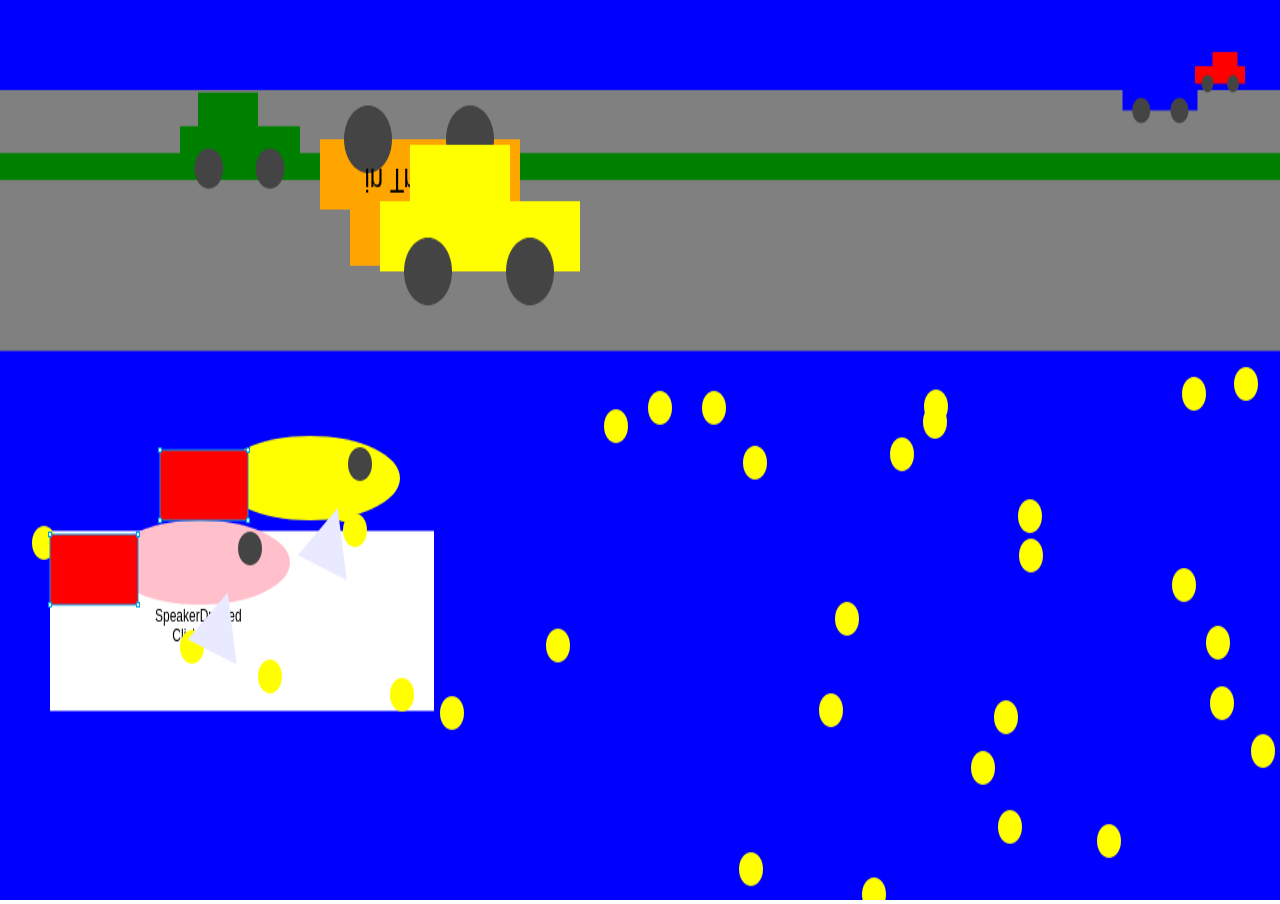
<file: index.html>
<!DOCTYPE html>
<html >
  <head>
    <meta charset="UTF-8">
    <title>SpeakerDrooledOpeningScreen</title>
      <link rel="stylesheet" href="css/style.css">

    <!-- <script src='https://cdnjs.cloudflare.com/ajax/libs/paper.js/0.9.24/paper-core.min.js'></script>
         <script src='https://cdnjs.cloudflare.com/ajax/libs/jquery/2.1.3/jquery.min.js'></script>
    -->
    <!-- Load the Paper.js library -->


  </head>

  <body>

    <canvas id="myCanvas"></canvas>

    <script type="text/javascript" src="bower_components/jquery/dist/jquery.js"></script>
    <script type="text/javascript" src="bower_components/json/json2.js"></script>
    <script type="text/javascript" src="bower_components/react/react.js"></script>
    <script type="text/javascript" src="bower_components/paper/dist/paper-full.js"></script>
    <script src="js/index.js"></script>

    
    
    
  </body>
</html>
</file>
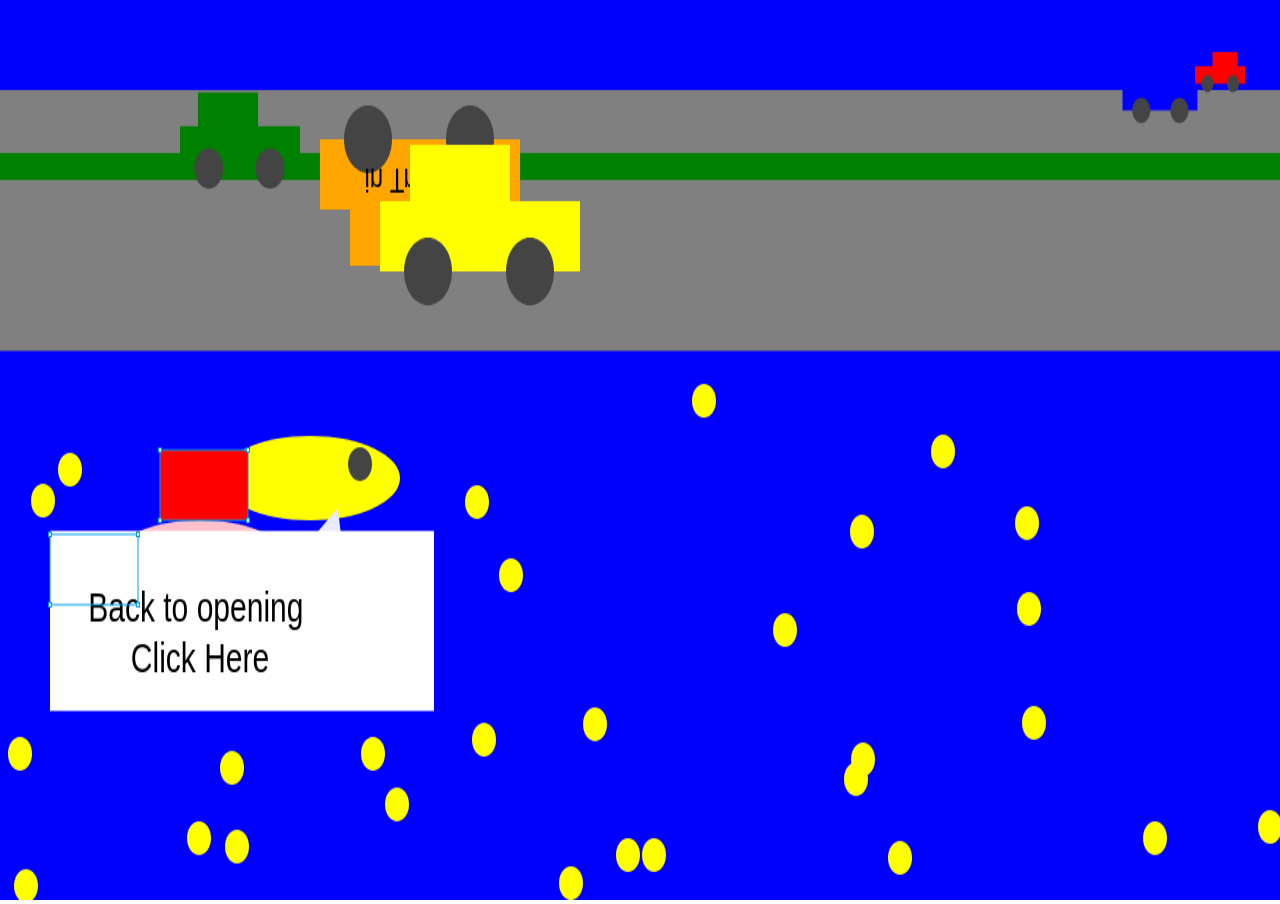
<file: speaker-drooled-rating-screen.html>
<!DOCTYPE html>
<html >
  <head>
    <meta charset="UTF-8">
    <title>SpeakerDrooledRatingScreen</title>
      <link rel="stylesheet" href="css/speaker-drooled-rating-screen.css">

    <!-- <script src='https://cdnjs.cloudflare.com/ajax/libs/paper.js/0.9.24/paper-core.min.js'></script>
         <script src='https://cdnjs.cloudflare.com/ajax/libs/jquery/2.1.3/jquery.min.js'></script>
    -->
    <!-- Load the Paper.js library -->


  </head>

  <body>

    <canvas id="myCanvas"></canvas>

    <script type="text/javascript" src="bower_components/jquery/dist/jquery.js"></script>
    <script type="text/javascript" src="bower_components/json/json2.js"></script>
    <script type="text/javascript" src="bower_components/react/react.js"></script>
    <script type="text/javascript" src="bower_components/paper/dist/paper-full.js"></script>
    <script src="js/speaker-drooled-rating-screen.js"></script>

    
    
    
  </body>
</html>
</file>
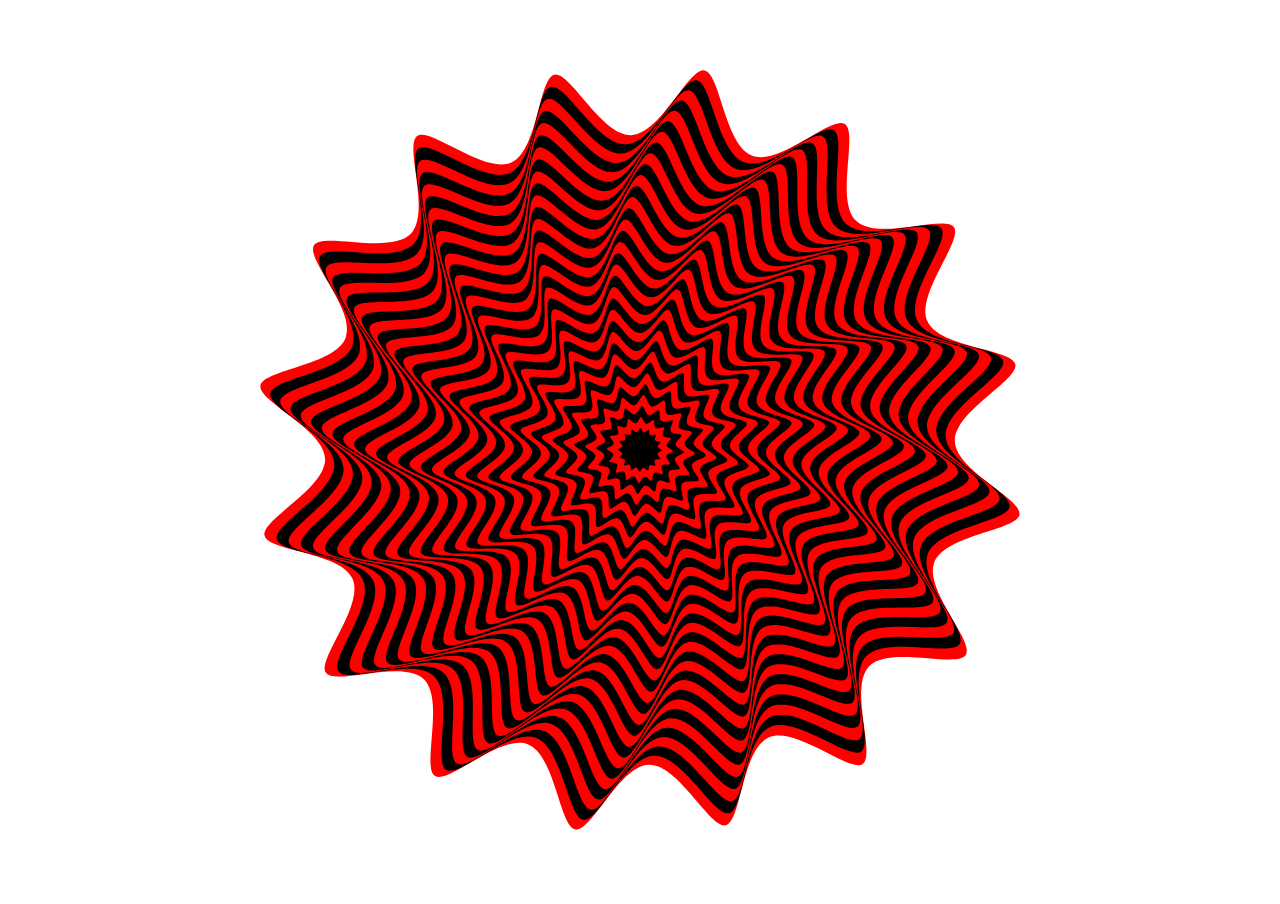
<file: bower_components/paper/examples/Animated/AnimatedStar.html>
<!DOCTYPE html>
<html>
<head>
    <meta charset="UTF-8">
    <title>Animated Star</title>
    <link rel="stylesheet" href="../css/style.css">
    <script type="text/javascript" src="../../dist/paper-full.js"></script>
    <script type="text/paperscript" canvas="canvas">
        var layer = project.activeLayer;

        var values = {
            count: 34,
            points: 32
        };

        for (var i = 0; i < values.count; i++) {
            var path = new Path({
                fillColor: i % 2 ? 'red' : 'black',
                closed: true
            });

            var offset = new Point(20 + 10 * i, 0);
            var l = offset.length;
            for (var j = 0; j < values.points * 2; j++) {
                offset.angle += 360 / values.points;
                var vector = offset.normalize(l * (j % 2 ? 0.1 : -0.1));
                path.add(offset + vector);
            }
            path.smooth({ type: 'continuous' });
            layer.insertChild(0, new Group({
                children: [path],
                applyMatrix: false
            }));
        }

        function onFrame(event) {
            for (var i = 0; i < values.count; i++) {
                var item = layer.children[i];
                var angle = (values.count - i) * Math.sin(event.count / 128) / 10;
                item.rotate(angle);
            }
        }

        // Reposition the paths whenever the window is resized:
        function onResize(event) {
            layer.position = view.center;
        }
    </script>
</head>
<body>
    <canvas id="canvas" resize stats hidpi="off"></canvas>
</body>
</html>
</file>
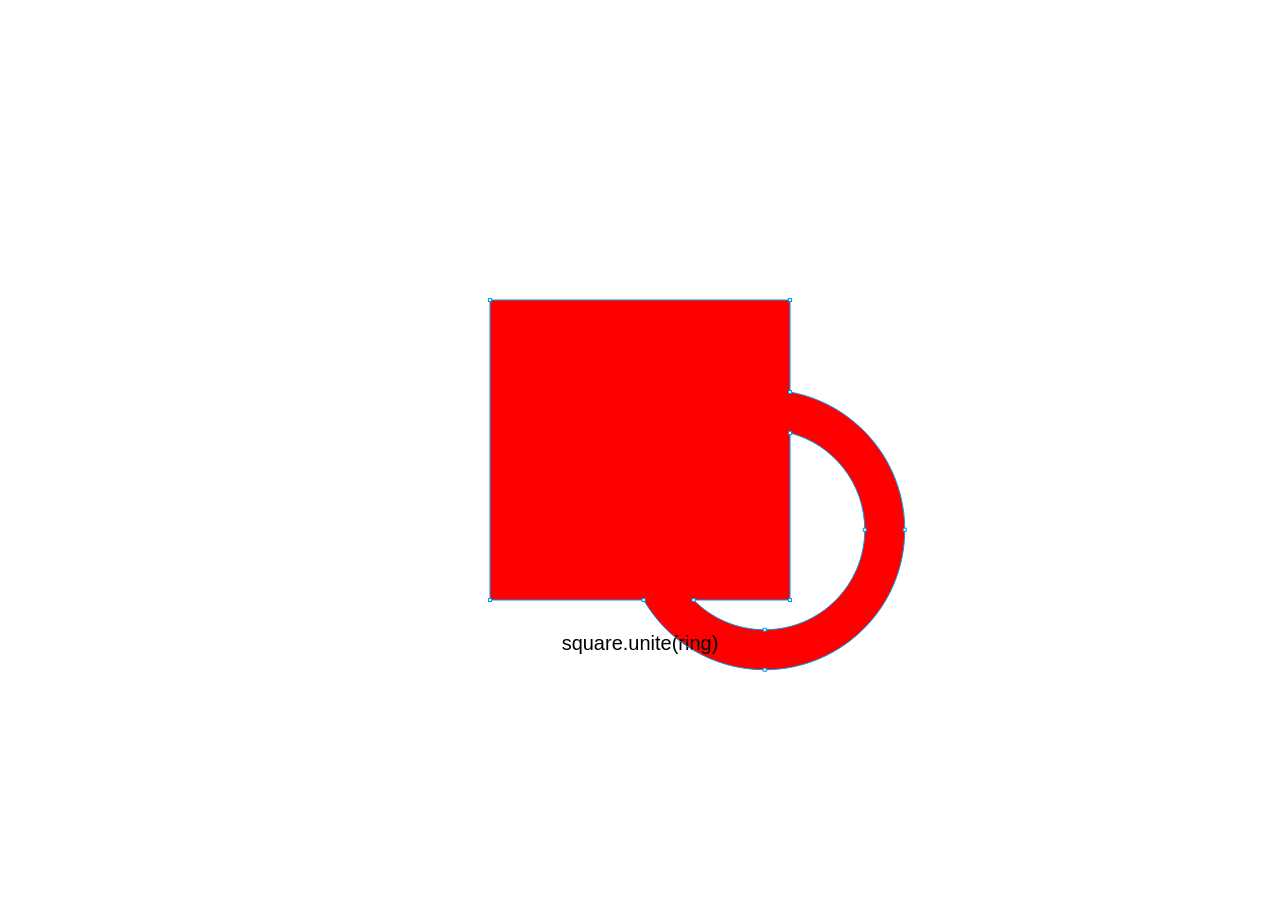
<file: bower_components/paper/examples/Animated/BooleanOperations.html>
<!DOCTYPE html>
<html>
<head>
    <meta charset="UTF-8">
    <title>Boolean Operations</title>
    <link rel="stylesheet" href="../css/style.css">
    <script type="text/javascript" src="../../dist/paper-full.js"></script>
    <script type="text/paperscript" canvas="canvas">
        var text = new PointText({
            position: view.center + [0, 200],
            fillColor: 'black',
            justification: 'center',
            fontSize: 20
        });

        var originals = new Group({ insert: false }); // Don't insert in DOM.

        var square = new Path.Rectangle({
            position: view.center,
            size: 300,
            parent: originals,
            fillColor: 'white'
        });

        // Make a ring using subtraction of two circles:
        var inner = new Path.Circle({
            center: view.center,
            radius: 100,
            parent: originals,
            fillColor: 'white'
        });

        var outer = new Path.Circle({
            center: view.center,
            radius: 140,
            parent: originals,
            fillColor: 'white'
        });

        var ring = outer.subtract(inner);

        var operations = ['unite', 'intersect', 'subtract', 'exclude', 'divide'];
        var colors = ['red', 'green', 'blue', 'black'];
        var curIndex = -1;
        var operation, result, activeItem;

        // Change the mode every 3 seconds:
        setInterval(setMode, 3000);

        // Set the initial mode:
        setMode();

        function setMode() {
            curIndex++;
            if (curIndex == operations.length * 2)
                curIndex = 0;
            operation = operations[curIndex % operations.length];
        }

        function onMouseDown(event) {
            var hitResult = originals.hitTest(event.point);
            activeItem = hitResult && hitResult.item;
        }

        function onMouseDrag(event) {
            if (activeItem)
                activeItem.position = event.point;
        }

        function onMouseUp() {
            activeItem = null;
            square.position = view.center;
        }

        function onFrame(event) {
            if (activeItem != ring) {
                // Move the ring around:
                var offset = new Point(140, 80) * [Math.sin(event.count / 60), Math.sin(event.count / 40)];
                ring.position = view.center + offset;
            }

            // Remove the result of the last path operation:
            if (result)
                result.remove();

            // Perform the path operation on the ring:
            if (curIndex < operations.length) {
                result = square[operation](ring);
                text.content = 'square.' + operation + '(ring)';
            } else {
                result = ring[operation](square);
                text.content = 'ring.' + operation + '(square)';
            }
            result.selected = true;
            result.fillColor = colors[curIndex % colors.length];
            result.moveBelow(text);

            // If the result is a group, color each of its children differently:
            if (result instanceof Group) {
                for (var i = 0; i < result.children.length; i++) {
                    result.children[i].fillColor = colors[i];
                }
            }
        };

        function onResize() {
            text.position = view.center + [0, 200];
            square.position = view.center;
        }
    </script>
</head>
<body>
    <canvas id="canvas" resize stats></canvas>
</body>
</html>
</file>
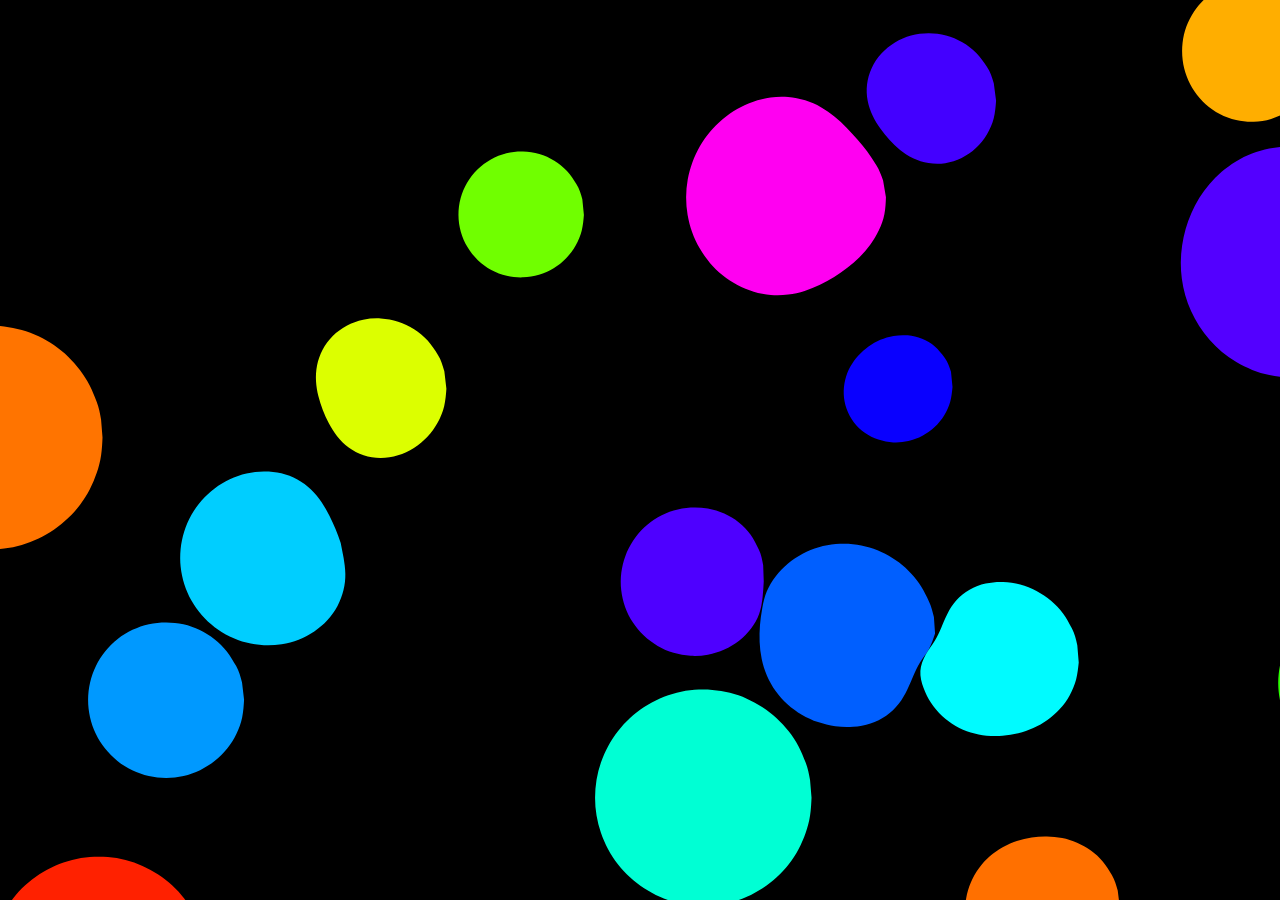
<file: bower_components/paper/examples/Animated/CandyCrash.html>
<!DOCTYPE html>
<html>
<head>
    <meta charset="UTF-8">
    <title>Candy Crash</title>
    <link rel="stylesheet" href="../css/style.css">
    <script type="text/javascript" src="../../dist/paper-full.js"></script>
    <script type="text/paperscript" canvas="canvas">
    // kynd.info 2014

    function Ball(r, p, v) {
        this.radius = r;
        this.point = p;
        this.vector = v;
        this.maxVec = 15;
        this.numSegment = Math.floor(r / 3 + 2);
        this.boundOffset = [];
        this.boundOffsetBuff = [];
        this.sidePoints = [];
        this.path = new Path({
            fillColor: {
                hue: Math.random() * 360,
                saturation: 1,
                brightness: 1
            },
            blendMode: 'lighter'
        });

        for (var i = 0; i < this.numSegment; i ++) {
            this.boundOffset.push(this.radius);
            this.boundOffsetBuff.push(this.radius);
            this.path.add(new Point());
            this.sidePoints.push(new Point({
                angle: 360 / this.numSegment * i,
                length: 1
            }));
        }
    }

    Ball.prototype = {
        iterate: function() {
            this.checkBorders();
            if (this.vector.length > this.maxVec)
                this.vector.length = this.maxVec;
            this.point += this.vector;
            this.updateShape();
        },

        checkBorders: function() {
            var size = view.size;
            if (this.point.x < -this.radius)
                this.point.x = size.width + this.radius;
            if (this.point.x > size.width + this.radius)
                this.point.x = -this.radius;
            if (this.point.y < -this.radius)
                this.point.y = size.height + this.radius;
            if (this.point.y > size.height + this.radius)
                this.point.y = -this.radius;
        },

        updateShape: function() {
            var segments = this.path.segments;
            for (var i = 0; i < this.numSegment; i ++)
                segments[i].point = this.getSidePoint(i);

            this.path.smooth();
            for (var i = 0; i < this.numSegment; i ++) {
                if (this.boundOffset[i] < this.radius / 4)
                    this.boundOffset[i] = this.radius / 4;
                var next = (i + 1) % this.numSegment;
                var prev = (i > 0) ? i - 1 : this.numSegment - 1;
                var offset = this.boundOffset[i];
                offset += (this.radius - offset) / 15;
                offset += ((this.boundOffset[next] + this.boundOffset[prev]) / 2 - offset) / 3;
                this.boundOffsetBuff[i] = this.boundOffset[i] = offset;
            }
        },

        react: function(b) {
            var dist = this.point.getDistance(b.point);
            if (dist < this.radius + b.radius && dist != 0) {
                var overlap = this.radius + b.radius - dist;
                var direc = (this.point - b.point).normalize(overlap * 0.015);
                this.vector += direc;
                b.vector -= direc;

                this.calcBounds(b);
                b.calcBounds(this);
                this.updateBounds();
                b.updateBounds();
            }
        },

        getBoundOffset: function(b) {
            var diff = this.point - b;
            var angle = (diff.angle + 180) % 360;
            return this.boundOffset[Math.floor(angle / 360 * this.boundOffset.length)];
        },

        calcBounds: function(b) {
            for (var i = 0; i < this.numSegment; i ++) {
                var tp = this.getSidePoint(i);
                var bLen = b.getBoundOffset(tp);
                var td = tp.getDistance(b.point);
                if (td < bLen) {
                    this.boundOffsetBuff[i] -= (bLen  - td) / 2;
                }
            }
        },

        getSidePoint: function(index) {
            return this.point + this.sidePoints[index] * this.boundOffset[index];
        },

        updateBounds: function() {
            for (var i = 0; i < this.numSegment; i ++)
                this.boundOffset[i] = this.boundOffsetBuff[i];
        }
    };

    //--------------------- main ---------------------

    var balls = [];
    var numBalls = 18;
    for (var i = 0; i < numBalls; i++) {
        var position = Point.random() * view.size;
        var vector = new Point({
            angle: 360 * Math.random(),
            length: Math.random() * 10
        });
        var radius = Math.random() * 60 + 60;
        balls.push(new Ball(radius, position, vector));
    }

    function onFrame() {
        for (var i = 0; i < balls.length - 1; i++) {
            for (var j = i + 1; j < balls.length; j++) {
                balls[i].react(balls[j]);
            }
        }
        for (var i = 0, l = balls.length; i < l; i++) {
            balls[i].iterate();
        }
    }

    </script>
</head>
<body>
    <canvas id="canvas" resize hidpi="off" style="background:black"></canvas>
</body>
</html>
</file>
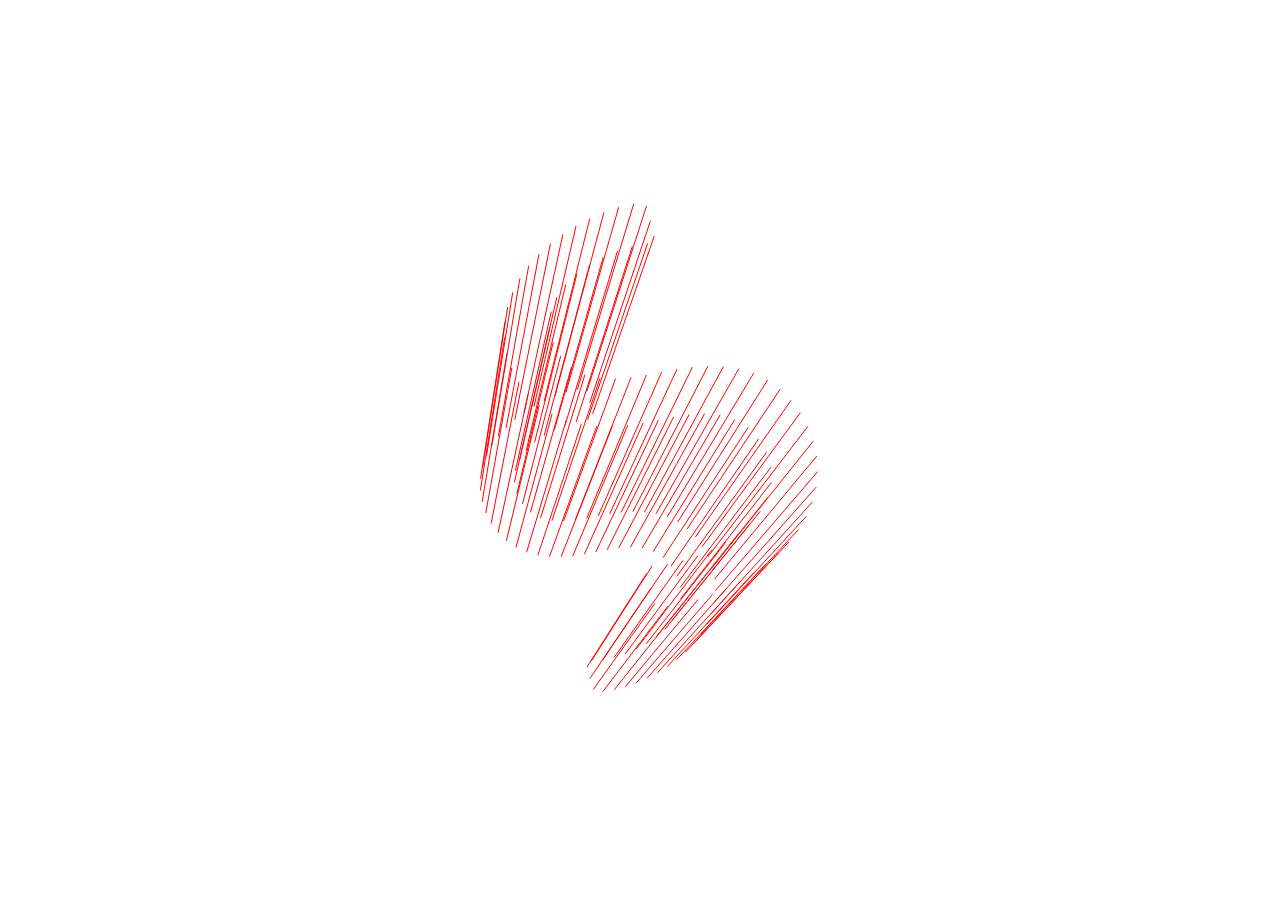
<file: bower_components/paper/examples/Animated/Extruded.html>
<!DOCTYPE html>
<html>
<head>
    <meta charset="UTF-8">
    <title>Extruded</title>
    <link rel="stylesheet" href="../css/style.css">
    <script type="text/javascript" src="../../dist/paper-full.js"></script>
    <script type="text/paperscript" canvas="canvas">
        var lineGroup = new Group();
        var lineCount = 100;
        for (var i = 0; i < lineCount; i++) {
            var linePath = new Path.Line([0, 0], [0, 0]);
            lineGroup.addChild(linePath);
        }
        lineGroup.strokeColor = 'red';

        var path1 = new Path('M63.39307,265.71387c10.8667,6.96631 26.4707,12.26025 43.18896,12.26025c24.79932,0 39.28857,-13.09619 39.28857,-32.04346c0,-17.27588 -10.03125,-27.58545 -35.38721,-37.05908c-30.65088,-11.146 -49.59814,-27.30713 -49.59814,-53.49902c0,-29.25732 24.2417,-50.9917 60.74365,-50.9917c18.94727,0 33.1582,4.4585 41.23877,9.19531L156.18018,133.35986c-5.85156,-3.62256 -18.39014,-8.9165 -35.38721,-8.9165c-25.63525,0 -35.3877,15.3252 -35.3877,28.14258c0,17.5542 11.42432,26.19238 37.33789,36.22314c31.76514,12.26025 47.64795,27.58545 47.64795,55.1709c0,28.979 -21.17676,54.33496 -65.48096,54.33496c-18.11133,0 -37.89502,-5.57275 -47.92578,-12.26025z');
        path1.position = view.center;

        var path2 = path1.clone();
        path1.scale(1.5);
        path2.scale(2);

        var length1 = path1.length;
        var length2 = path2.length;
        function onFrame(event) {
            var vector = new Point({
                angle: -event.count % 360,
                length: 100
            });
            path1.rotate(-0.5);
            path1.position = view.center - vector;

            path2.rotate(-0.5);
            path2.position = view.center + vector.normalize(50);

            for (var i = 0; i < lineCount; i++) {
                var path = lineGroup.children[i];
                var l1 = (length1 / lineCount * (i + event.count / 10)) % length1;
                var l2 = (length2 / lineCount * (i + event.count / 10)) % length2;
                path.firstSegment.point = path1.getPointAt(l1),
                path.lastSegment.point = path2.getPointAt(l2);
            }
        }
    </script>
</head>
<body>
    <canvas id="canvas" resize></canvas>
</body>
</html>
</file>
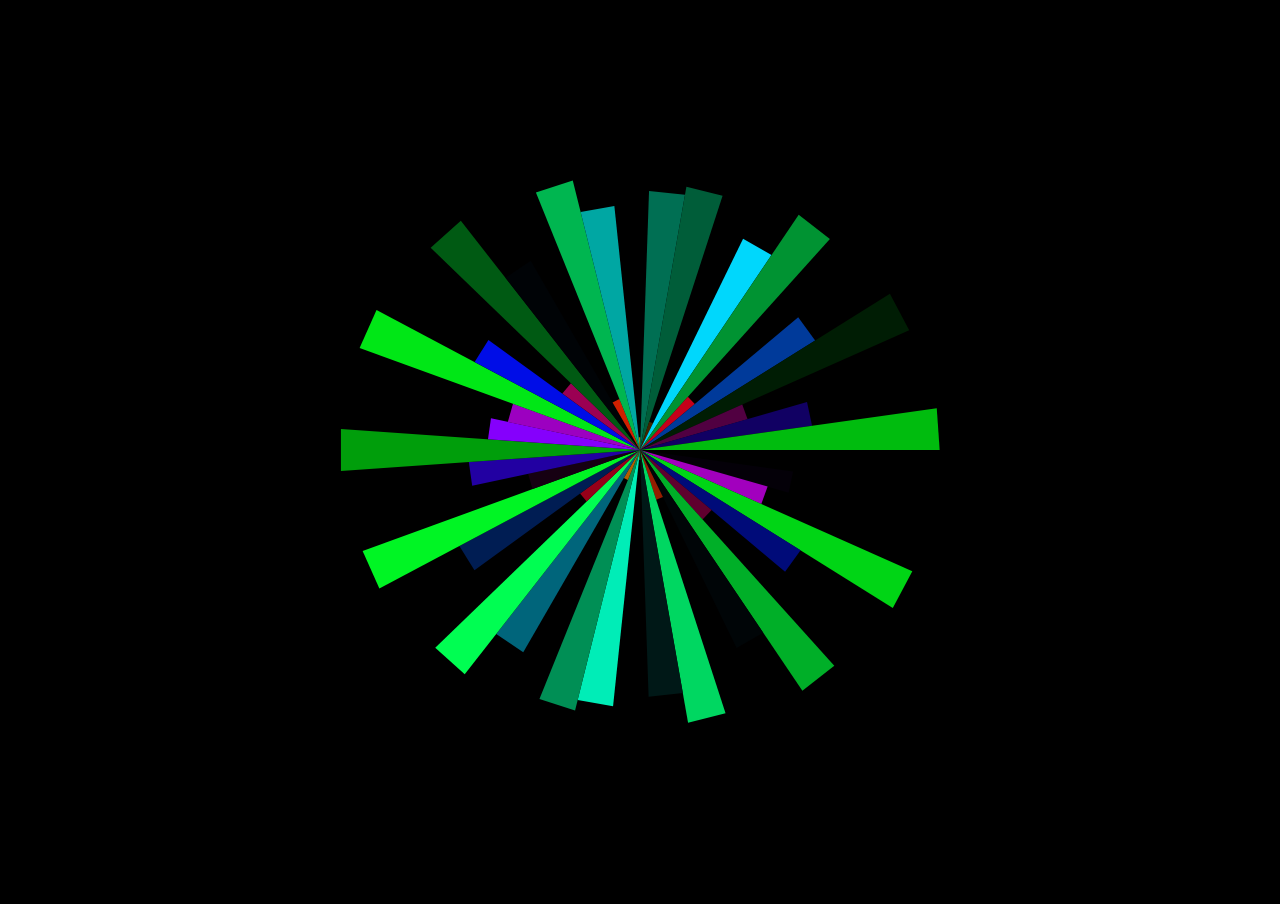
<file: bower_components/paper/examples/Animated/Lines.html>
<!DOCTYPE html>
<html>
<head>
    <meta charset="UTF-8">
    <title>Lines</title>
    <link rel="stylesheet" href="../css/style.css">
    <script type="text/javascript" src="../../dist/paper-full.js"></script>
    <script type="text/paperscript" canvas="canvas">
        var amount = 45;
        for (var i = 0; i < amount; i++) {
            var path = new Path({
                fillColor: {
                    hue: 1,
                    saturation: 1,
                    brightness: Math.random()
                },
                closed: true
            });
        }

        var position = view.center;
        var mousePos = view.center;
        var children = project.activeLayer.children;

        function iterate(count) {
            var delta = mousePos - position;
            position += delta / 10;
            for (var i = 1; i < amount; i++) {
                var path = children[i];
                var length = Math.abs(Math.sin(i + count / 40) * 300);
                path.segments = [
                    position + delta / 1.5,
                    position + { angle: i / amount * 360, length: length },
                    position + { angle: (i + 1) / amount * 360, length: length }
                ];
                path.fillColor.hue = count - length;
            }
        }

        function onFrame(event) {
            iterate(event.count);
        }

        function onMouseMove(event) {
            iterate();
            mousePos = event.point;
        }
    </script>
</head>
<body style="background:black">
    <canvas id="canvas" resize></canvas>
</body>
</html>
</file>
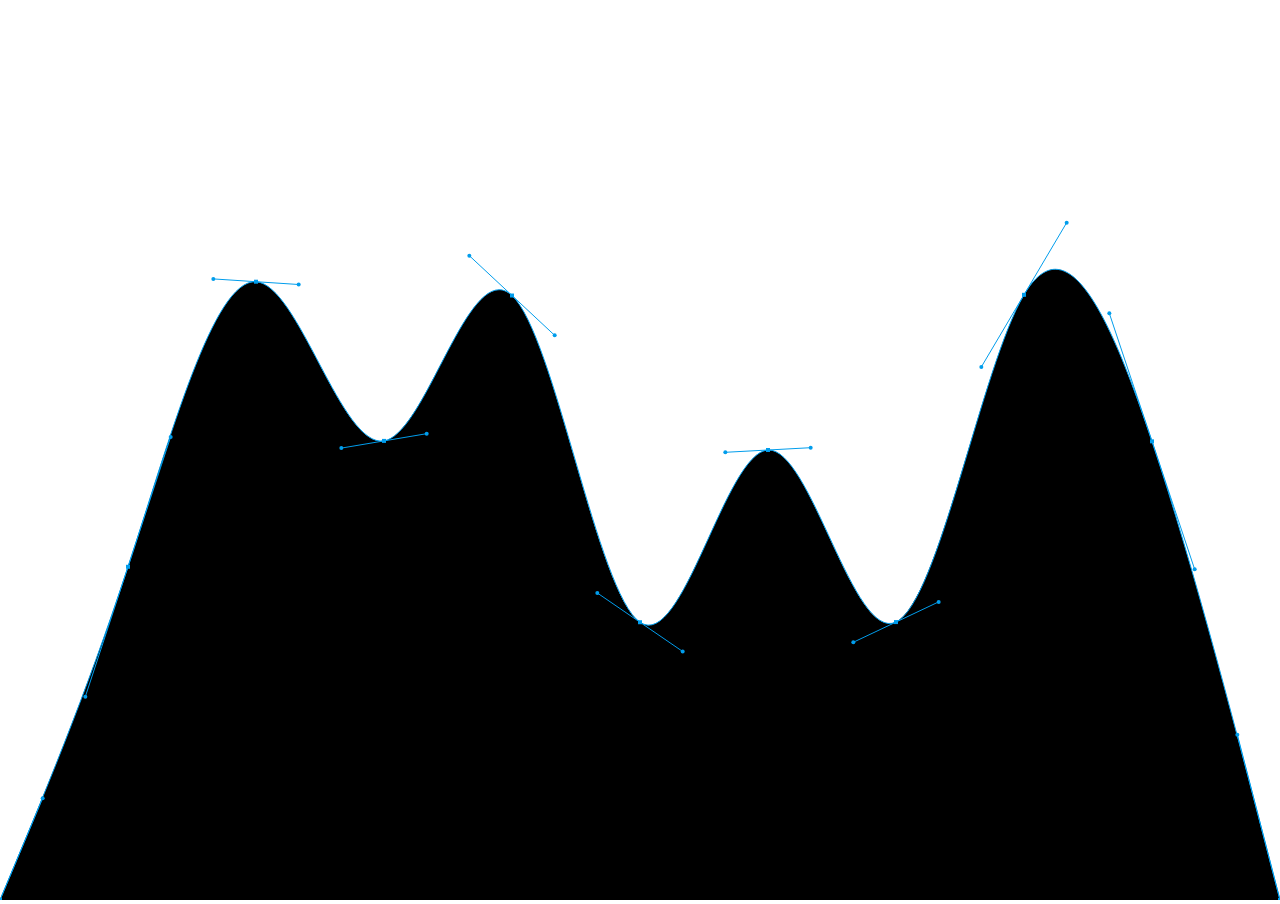
<file: bower_components/paper/examples/Animated/Smoothing.html>
<!DOCTYPE html>
<html>
<head>
    <meta charset="UTF-8">
    <title>Smoothing</title>
    <link rel="stylesheet" href="../css/style.css">
    <script type="text/javascript" src="../../dist/paper-full.js"></script>
    <script type="text/paperscript" canvas="canvas">
        var width, height, center;
        var points = 10;
        var smooth = true;
        var path = new Path({
            fillColor: 'black'
        });
        var mousePos = view.center / 2;
        var pathHeight = mousePos.y;
        initializePath();

        function initializePath() {
            center = view.center;
            width = view.size.width;
            height = view.size.height / 2;
            path.segments = [];
            path.add(view.bounds.bottomLeft);
            for (var i = 1; i < points; i++) {
                var point = new Point(width / points * i, center.y);
                path.add(point);
            }
            path.add(view.bounds.bottomRight);
            path.fullySelected = true;
        }

        function onFrame(event) {
            pathHeight += (center.y - mousePos.y - pathHeight) / 10;
            for (var i = 1; i < points; i++) {
                var sinSeed = event.count + (i + i % 10) * 100;
                var sinHeight = Math.sin(sinSeed / 200) * pathHeight;
                var yPos = Math.sin(sinSeed / 100) * sinHeight + height;
                path.segments[i].point.y = yPos;
            }
            if (smooth)
                path.smooth({ type: 'continuous' });
        }

        function onMouseMove(event) {
            mousePos = event.point;
        }

        function onMouseDown(event) {
            smooth = !smooth;
            if (!smooth) {
                // If smooth has been turned off, we need to reset
                // the handles of the path:
                for (var i = 0, l = path.segments.length; i < l; i++) {
                    var segment = path.segments[i];
                    segment.handleIn = segment.handleOut = null;
                }
            }
        }

        // Reposition the path whenever the window is resized:
        function onResize(event) {
            initializePath();
        }
    </script>
</head>
<body>
    <canvas id="canvas" resize></canvas>
</body>
</html>
</file>
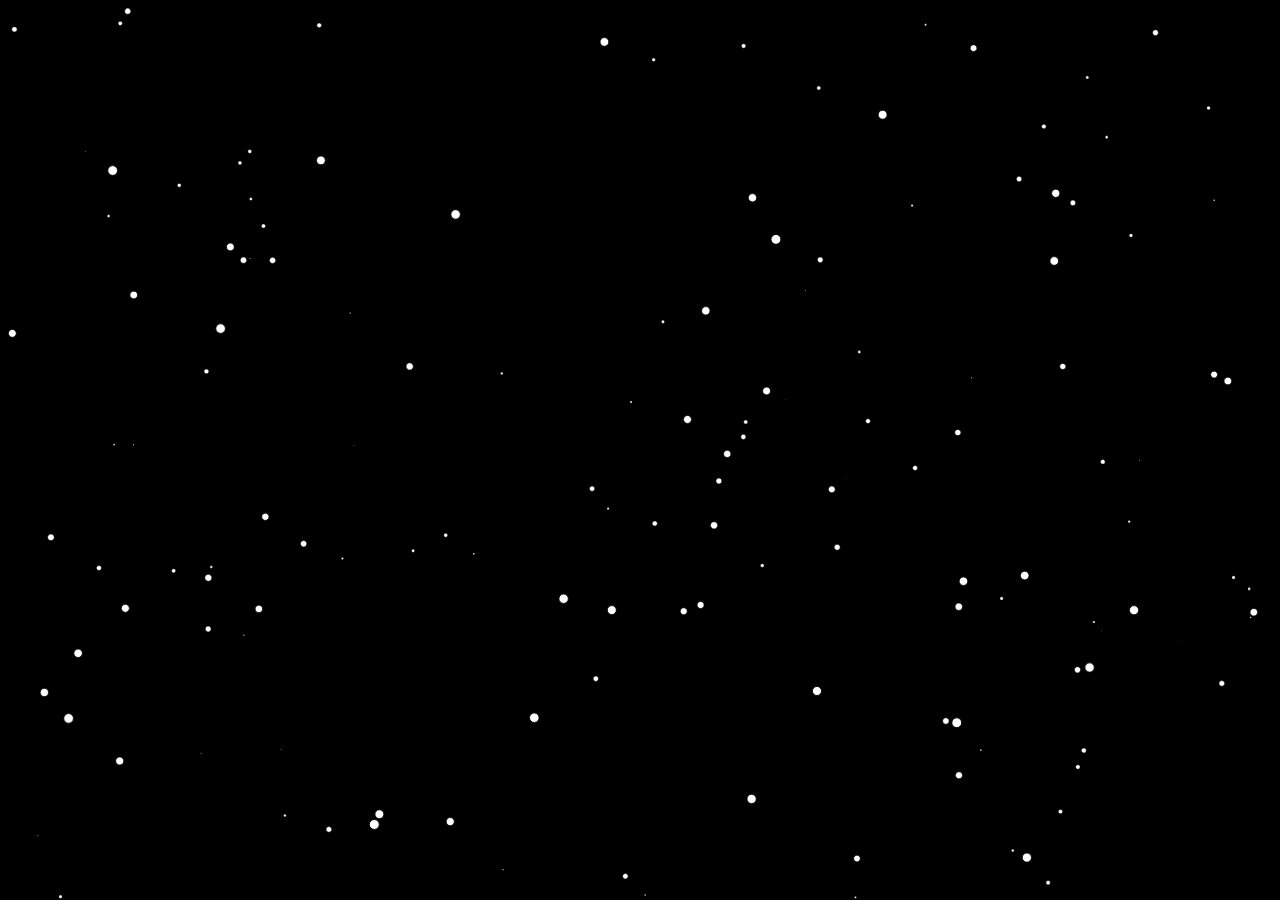
<file: bower_components/paper/examples/Animated/Space.html>
<!DOCTYPE html>
<html>
<head>
    <meta charset="UTF-8">
    <title>Space</title>
    <link rel="stylesheet" href="../css/style.css">
    <script type="text/javascript" src="../../dist/paper-full.js"></script>
    <script type="text/paperscript" canvas="canvas">
    // The amount of symbol we want to place;
    var count = 150;

    // Create a symbol, which we will use to place instances of later:
    var path = new Path.Circle({
        center: new Point(0, 0),
        radius: 5,
        fillColor: 'white',
        strokeColor: 'black'
    });

    var symbol = new SymbolDefinition(path);

    // Place the instances of the symbol:
    for (var i = 0; i < count; i++) {
        // The center position is a random point in the view:
        var center = Point.random() * view.size;
        var placed = symbol.place(center);
        var scale = (i + 1) / count;
        placed.scale(scale);
        placed.data.vector = new Point({
            angle: Math.random() * 360,
            length : scale * Math.random() / 5
        });
    }

    var vector = new Point({
        angle: 45,
        length: 0
    });

    var mouseVector = vector.clone();

    function onMouseMove(event) {
        mouseVector = view.center - event.point;
    }

    // The onFrame function is called up to 60 times a second:
    function onFrame(event) {
        vector = vector + (mouseVector - vector) / 30;

        // Run through the active layer's children list and change
        // the position of the placed symbols:
        for (var i = 0; i < count; i++) {
            var item = project.activeLayer.children[i];
            var size = item.bounds.size;
            var length = vector.length / 10 * size.width / 10;
            item.position += vector.normalize(length) + item.data.vector;
            keepInView(item);
        }
    }

    function keepInView(item) {
        var position = item.position;
        var itemBounds = item.bounds;
        var bounds = view.bounds;
        if (itemBounds.left > bounds.width) {
            position.x = -item.bounds.width;
        }

        if (position.x < -itemBounds.width) {
            position.x = bounds.width + itemBounds.width;
        }

        if (itemBounds.top > view.size.height) {
            position.y = -itemBounds.height;
        }

        if (position.y < -itemBounds.height) {
            position.y = bounds.height  + itemBounds.height / 2;
        }
    }
    </script>
</head>
<body>
    <canvas id="canvas" resize hidpi="off" style="background:black"></canvas>
</body>
</html>
</file>
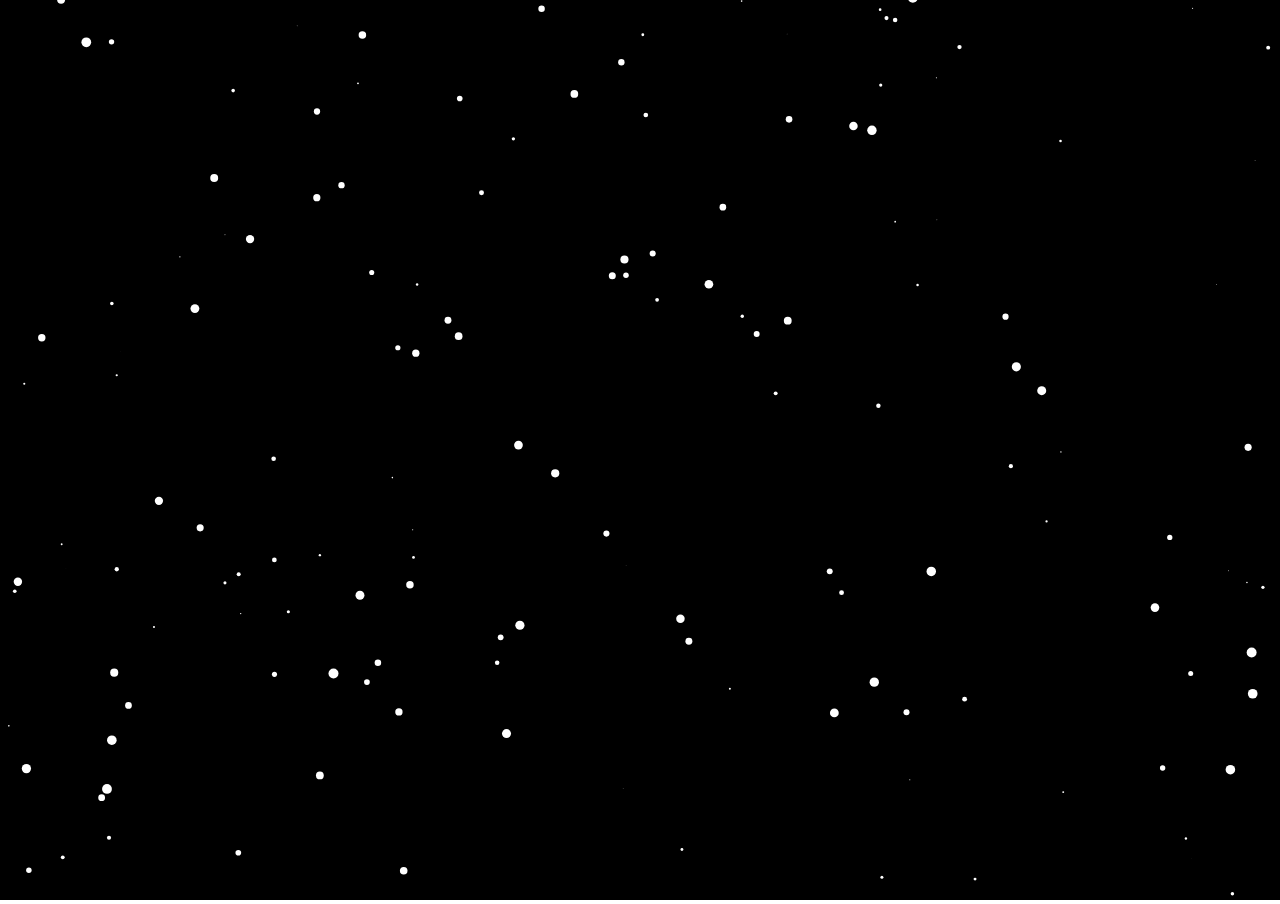
<file: bower_components/paper/examples/Animated/SpaceUsingShapes.html>
<!DOCTYPE html>
<html>
<head>
    <meta charset="UTF-8">
    <title>Space</title>
    <link rel="stylesheet" href="../css/style.css">
    <script type="text/javascript" src="../../dist/paper-full.js"></script>
    <script type="text/paperscript" canvas="canvas">
    // The amount of symbol we want to place;
    var count = 150;

    project.currentStyle = {
        fillColor: 'white'
    };

    // Place the instances of the symbol:
    for (var i = 0; i < count; i++) {
        // The center position is a random point in the view:
        var center = Point.random() * view.size;
        var scale = (i + 1) / count;
        var path = new Shape.Circle(center, 5 * scale);
        path.data.vector = new Point({
            angle: Math.random() * 360,
            length : scale * Math.random() / 5
        });
    }

    var vector = new Point({
        angle: 45,
        length: 0
    });

    var mouseVector = vector.clone();

    function onMouseMove(event) {
        mouseVector = view.center - event.point;
    }

    // The onFrame function is called up to 60 times a second:
    function onFrame(event) {
        vector = vector + (mouseVector - vector) / 30;

        // Run through the active layer's children list and change
        // the position of the placed symbols:
        for (var i = 0; i < count; i++) {
            var item = project.activeLayer.children[i];
            var size = item.bounds.size;
            var length = vector.length / 10 * size.width / 10;
            item.position += vector.normalize(length) + item.data.vector;
            keepInView(item);
        }
    }

    function keepInView(item) {
        var position = item.position;
        var itemBounds = item.bounds;
        var bounds = view.bounds;
        if (itemBounds.left > bounds.width) {
            position.x = -item.bounds.width;
        }

        if (position.x < -itemBounds.width) {
            position.x = bounds.width + itemBounds.width;
        }

        if (itemBounds.top > view.size.height) {
            position.y = -itemBounds.height;
        }

        if (position.y < -itemBounds.height) {
            position.y = bounds.height  + itemBounds.height / 2;
        }
    }
    </script>
</head>
<body>
    <canvas id="canvas" resize hidpi="off" style="background:black"></canvas>
</body>
</html>
</file>
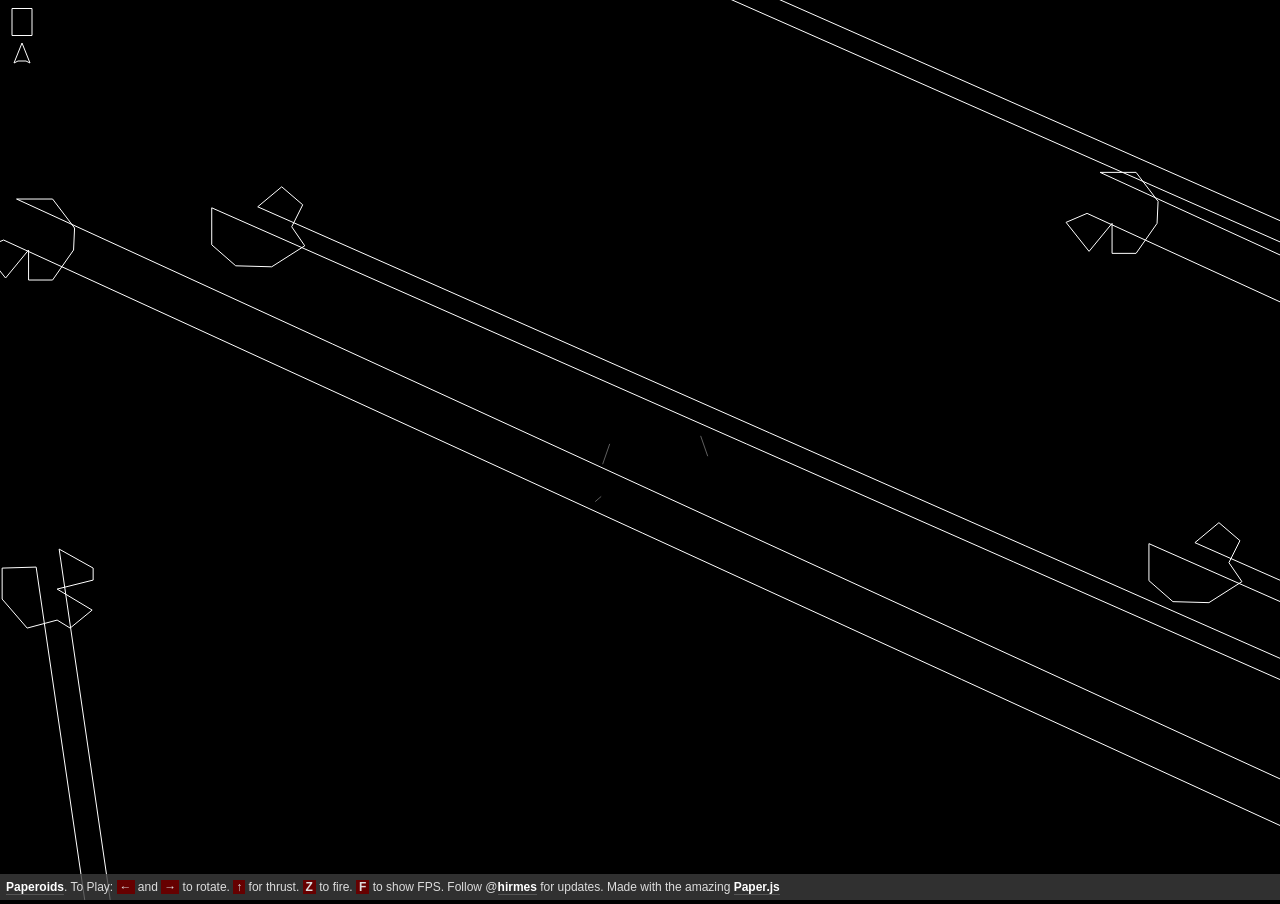
<file: bower_components/paper/examples/Games/Paperoids.html>
<!DOCTYPE html>
<html>
<head>
    <meta charset="UTF-8">
    <meta name="viewport" content="width=device-width, initial-scale=1, user-scalable=no">
    <title>Paperoids</title>
    <script type="text/javascript" src="../../dist/paper-full.js"></script>
    <script type="text/paperscript" canvas="canvas">

    //
    //
    // Paperoids - an Asteroids clone for paper.js
    //
    // Sorry nerds, no enemy ships or sound just yet.
    //
    // Version: 1.2.1
    // Author:  David Hirmes (@hirmes)
    // Date:    2011-08-09
    //
    // Revision History:
    // 1.0  - 2011-07-13 - Initial release
    // 1.1  - 2011-07-13 - Optimizations by Jonathan Puckey (@jonathanpuckey)
    // 1.2  - 2011-07-16 - Refactored with closures (@jonathanpuckey)
    // 1.2.1- 2011-08-09 - bug fixes
    //

    var presets = {
        speed: 0.2,
        maxRockSpeed: 4.5,
        rockCount: 6,
        lives: 3,
        freeShipScore: 10000,
        freeShipIncrement: 10000
    };

    function initialize() {
        Rocks.add(presets.rockCount);
        Score.update();
        Lives.initialize();
    }

    function onKeyUp(event) {
        if (event.key == 'space') {
            Ship.moveTo(Point.random() * view.size);
            Ship.stop();
        }
        if (event.key == 'z') {
            Ship.fire();
        }
        // Show stats:
        if (event.key == 'f') {
            var stats = document.getElementById('stats');
            if (stats) {
                stats.style.display = (stats.style.display == 'block')
                        ? 'none' : 'block';
            }
        }
    }

    function onFrame() {
        Bullets.move();
        Rocks.iterateExplosions();
        Ship.checkCollisions();
        if (Key.isDown('left')) {
            Ship.turnLeft();
        }
        if (Key.isDown('right')) {
            Ship.turnRight();
        }
        if (Key.isDown('up')) {
            Ship.thrust();
        } else {
            Ship.coast();
        }
        Ship.move();
    }

    project.currentStyle.strokeColor = 'white';

    var Game = {
        roundDelay: false,
        over: function() {
            document.getElementById('gameover').style.display = 'block';
        },
        newRound: function() {
            Game.roundDelay = false;
            Rocks.add(presets.rockCount);
        },
        // Stats.js by Mr. Doob - https://github.com/mrdoob/stats.js
    };

    var assets = {
        destroyedShip: new function() {
            var group = new Group(
                new Path([-10, -8], [10, 0]),
                new Path([10, 0], [-10, 8]),
                new Path([-8, 4], [-8, -4])
            );
            group.visible = false;
            return group;
        },
        explosion: new function() {
            var explosionPath = new Path.Circle(new Point(), 1);
            explosionPath.fillColor = 'white';
            explosionPath.strokeColor = null;
            return new SymbolDefinition(explosionPath);
        }
    };

    var Ship = new function() {
        var path = new Path([-10, -8], [10, 0], [-10, 8], [-8, 4], [-8, -4]);
        path.closed = true;
        var thrust = new Path([-8, -4], [-14, 0], [-8, 4]);
        var group = new Group(path, thrust);
        group.position = view.bounds.center;
        return {
            item: group,

            angle: 0,

            vector: new Point({
                angle: 0.2,
                length: 1
            }),

            turnLeft: function() {
                group.rotate(-3);
                this.angle -= 3;
            },

            turnRight: function() {
                group.rotate(3);
                this.angle += 3;
            },

            thrust: function() {
                thrust.visible = true;
                this.vector += new Point({
                    angle: this.angle,
                    length: presets.speed
                });
                if (this.vector.length > 8) {
                    this.vector.length = 8;
                }
            },

            stop: function() {
                this.vector.length = 0;
            },

            fire: function() {
                if (!this.dying)
                    Bullets.fire(this.item.position, this.angle);
            },

            coast: function() {
                thrust.visible = false;
                this.vector *= .992;
            },

            move: function() {
                group.position += this.vector;
                keepInView(group);
            },

            moveTo: function(position) {
                group.position = position;
                keepInView(group);
            },

            destroy: function() {
                this.destroyedShip = assets.destroyedShip.clone();
                this.destroyedShip.position = this.item.position;
                this.destroyedShip.visible = true;
                this.item.visible = false;
                this.stop();
                this.item.position = view.center;
                this.dying = true;
            },

            destroyed: function() {
                this.item.visible = true;
                this.stop();
                this.item.position = view.center;
                this.dying = false;
                this.destroyedShip.visible = false;
            },

            checkCollisions: function() {
                var crashRock;

                // move rocks and do a hit-test
                // between bounding rect of rocks and ship
                for (var i = 0; i < Rocks.children.length; i++) {
                    var rock = Rocks.children[i];
                    rock.position += rock.vector;
                    if (rock.bounds.intersects(this.item.bounds))
                        crashRock = rock;
                    keepInView(rock);
                }

                if (this.dying) {
                    var children = this.destroyedShip.children;
                    children[0].position.x++;
                    children[1].position.x--;
                    children[2].position.x--;
                    children[2].position.y++;
                    children[0].rotate(1);
                    children[1].rotate(-1);
                    children[2].rotate(1);
                    this.destroyedShip.opacity *= 0.98;

                    // don't update anything else if the ship is already dead.
                    return;
                }


                // if bounding rect collision, do a line intersection test
                if (crashRock) {
                    var tempRock = crashRock.symbol.definition.clone();
                    tempRock.transform(crashRock.matrix);
                    tempRock.remove();
                    var intersections = this.item.firstChild.getIntersections(tempRock);
                    if (intersections.length > 0)
                        Lives.remove();
                }
            }
        };
    };

    var Bullets = new function() {
        var group = new Group();
        var children = group.children;

        function checkHits(bullet) {
            for (var r = 0; r < Rocks.children.length; r++) {
                var rock = Rocks.children[r];
                if (rock.bounds.contains(bullet.position) ) {
                    Score.update(rock.shapeType);
                    Rocks.explode(rock);
                    if (rock.shapeType < Rocks.TYPE_SMALL ) {
                        for (var j = 0; j < 2; j++) {
                            Rocks.add(1, rock.shapeType + 4, rock.position);
                        }
                    }
                    rock.remove();
                    bullet.remove();
                }
            }
        }

        return {
            fire: function(position, angle) {
                // We can only fire 5 bullets at a time:
                if (children.length == 5)
                    return;
                var vector = new Point({
                    angle: angle,
                    length: 10
                });
                var bullet = new Path.Circle({
                    center: position + vector,
                    radius: 0.5,
                    parent: group,
                    fillColor: 'white',
                    strokeWidth: 'white',
                    strokeWidth: 0,
                    data: {
                        vector: vector,
                        timeToDie: 58
                    }
                });
            },
            move: function() {
                for (var i = 0; i < children.length; i++) {
                    var bullet = children[i];
                    bullet.data.timeToDie--;
                    if (bullet.data.timeToDie < 1) {
                        bullet.remove();
                    } else {
                        bullet.position += bullet.data.vector;
                        checkHits(bullet);
                        keepInView(bullet);
                    }
                }
            }
        };
    };

    var Rocks = new function() {
        var group = new Group();
        var shapes = [
            new Path(
                [-23, -40.5], [0, -30.5], [24, -40.5], [45, -21.5], [25, -12.5],
                [46, 9.5], [22, 38.5], [-10, 30.5], [-22, 40.5], [-46, 18.5],
                [-33, 0.5], [-44, -21.5], [-23, -40.5]),
            new Path(
                [-45, -9.5], [-12, -40.5], [24, -40.5], [46, -11.5], [45, 10.5],
                [24, 40.5], [0, 40.5], [0, 10.5], [-23, 38.5], [-46, 9.5], [-25, 0.5],
                [-45, -9.5]),
            new Path([-21.5, -39.5], [11.5, -39.5], [45.5, -20.5],
                [45.5, -8.5], [9.5, 0.5], [44.5, 21.5], [22.5, 39.5], [9.5, 31.5],
                [-20.5, 39.5], [-45.5, 10.5], [-45.5, -20.5], [-11.5, -21.5],
                [-21.5, -39.5]),
            new Path(
                [-22.5, -40.5], [-0.5, -19.5], [23.5, -39.5], [44.5, -21.5],
                [33.5, 0.5], [46.5, 19.5], [13.5, 40.5], [-22.5, 39.5], [-46.5, 18.5],
                [-46.5, -18.5], [-22.5, -40.5])
        ];

        // medium rocks
        for (var i = 4; i < 8; i++) {
            shapes[i] = shapes[i - 4].clone();
            shapes[i].scale(0.5);
        }

        // small rocks
        for (var i = 8; i < 12; i++) {
            shapes[i] = shapes[i - 4].clone();
            shapes[i].scale(0.4);
        }

        var rockSymbols = [];
        for (var i = 0; i < shapes.length; i++) {
            rockSymbols[i] = new SymbolDefinition(shapes[i]);
        }

        var explosions = new Group();

        return {
            shapes: shapes,
            children: group.children,
            make: function(type, pos) {
                var randomRock = type + Math.floor(4 * Math.random());
                var rock = rockSymbols[randomRock].place();
                rock.position = pos ? pos : Point.random() * view.size;
                rock.vector = new Point({
                    angle: 360 * Math.random(),
                    length: presets.maxRockSpeed * Math.random() + 0.1
                });
                rock.shapeType = type;
                return rock;
            },
            add: function(amount, type, position) {
                for (var i = 0; i < amount; i++) {
                    var rock = this.make(type || this.TYPE_BIG, position);
                    group.addChild(rock);
                }
            },
            explode: function(rock) {
                var boomRock = rock.symbol.definition.clone();
                boomRock.position = rock.position;
                for (var i = 0; i < boomRock.segments.length; i++) {
                    var segmentPoint = boomRock.segments[i].point;
                    var placed = assets.explosion.place(segmentPoint);
                    placed.vector = (placed.position - rock.position) * 0.1;
                    explosions.addChild(placed);
                }
                boomRock.remove();
            },
            iterateExplosions: function() {
                for (var i = 0; i < explosions.children.length; i++) {
                    var explosion = explosions.children[i];
                    explosion.vector.length *= .7;
                    explosion.position += explosion.vector;
                    explosion.opacity = explosion.vector.length;
                    if (explosion.vector.length < 0.05 ) {
                        explosion.remove();
                        // if no more rocks, wait a second and start a new round
                        if (this.children.length < 1 && !Game.roundDelay) {
                            Game.roundDelay = true;
                            presets.rockCount += 2;
                            setTimeout(Game.newRound, 1000);
                        }
                    }
                }
            },
            TYPE_BIG: 0,
            TYPE_MEDIUM: 4,
            TYPE_SMALL: 8
        };
    };

    var Score = new function() {
        var numberGroup = new Group(
            new Path([0, 0], [20, 0], [20, 27], [0, 27], [0, 0]),
            new Path([10, 0], [10, 27]),
            new Path([0, 0], [20, 0], [20, 14], [0, 14], [0, 27], [20, 27]),
            new Path([0, 0], [20, 0], [20, 14], [0, 14], [20, 14], [20, 27], [0, 27]),
            new Path([0, 0], [0, 14], [20, 14], [20, 0], [20, 27]),
            new Path([20, 0], [0, 0], [0, 14], [20, 14], [20, 27], [0, 27]),
            new Path([20, 0], [0, 0], [0, 27], [20, 27], [20, 14], [0, 14]),
            new Path([0, 0], [20, 0], [0, 27]),
            new Path([0, 0], [20, 0], [20, 27], [0, 27], [0, 0], [0, 14], [20, 14]),
            new Path([20, 14], [0, 14], [0, 0], [20, 0], [20, 27])
        );
        numberGroup.visible = false;
        var scoreDisplay = new Group();
        var score = 0;
        return {
            update: function(type) {
                if (type == Rocks.TYPE_BIG) score += 20;
                if (type == Rocks.TYPE_MEDIUM) score += 50;
                if (type == Rocks.TYPE_SMALL) score += 100;
                if (score >= presets.freeShipScore) {
                    Lives.add(1);
                    presets.freeShipScore += presets.freeShipIncrement;
                }
                scoreDisplay.removeChildren();

                var scoreString = score + '';
                for (var i = 0; i < scoreString.length; i++) {
                    var n = parseInt(scoreString[i], 10);
                    scoreDisplay.addChild(numberGroup.children[n].clone());
                    scoreDisplay.lastChild.position = [22 + i * 24, 22];
                }
            }
        };
    };

    var Lives = new function() {
        var currentLives;
        var shipPath = Ship.item.firstChild.clone();
        project.activeLayer.addChild(shipPath);
        shipPath.visible = false;
        Ship.visible = false;
        var group = new Group();
        return {
            initialize: function() {
                currentLives = presets.lives;
                this.display();
            },
            add: function() {
                currentLives++;
                this.display();
            },
            remove: function() {
                currentLives--;
                this.display();
                Ship.destroy();
                setTimeout(function() {
                    if (currentLives == 0) {
                        Game.over();
                    } else {
                        Ship.destroyed();
                    }
                }, 1200);
            },
            display: function() {
                group.removeChildren();
                for (var i = 0;i < currentLives - 1; i++) {
                    var copy = shipPath.clone();
                    copy.rotate(-90);
                    copy.visible = true;
                    group.addChild(copy);
                    copy.position = [22+ i * copy.bounds.width, 53];
                }
            }
        };
    };

    initialize();

    // Stop left and right keyboard events from propagating.
    function onKeyDown(event) {
        if (event.key == 'left' || event.key == 'right') {
            return false;
        }
    }

    function keepInView(item) {
        var position = item.position;
        var itemBounds = item.bounds;
        var bounds = view.bounds;

        if (itemBounds.left > bounds.width) {
            position.x = -item.bounds.width;
        }

        if (position.x < -itemBounds.width) {
            position.x = bounds.width;
        }

        if (itemBounds.top > view.size.height) {
            position.y = -itemBounds.height;
        }

        if (position.y < -itemBounds.height) {
            position.y = bounds.height  + itemBounds.height / 2;
        }
    }
    </script>
    <style type="text/css">
        html,
        body {
            margin: 0;
            overflow: hidden;
            height: 100%;
        }

        canvas {
            width: 100%;
            height: 100%;
        }

        body {
            background: #000;
            font-family:Helvetica,Arial;
        }

        .footer {
            position:absolute;
            bottom:0;
            color:#ff0000;
            background-color: rgba(60,60,60,0.8);
            font-size:0.75em;
            padding:0.5em;
            color:#ddd;
            width: 100%
        }

        .footer a {
            color: #fff;
            font-weight:
            bold; text-decoration: none;
            border-bottom: 1px solid #555;
        }

        .footer b {
            background-color: #660000;
            padding-left: 0.25em;
            padding-right: 0.25em;
        }

        .gameover {
            display: none;
            position: absolute;
            left: 40%;
            top: 40%;
            color: #fff;
            background-color: rgba(60,60,60,0.8);
            padding: 32px;
            -moz-border-radius: 12px;
            -webkit-border-radius: 12px;
            border-radius: 12px;
            -moz-background-clip: padding;
            -webkit-background-clip: padding-box;
            background-clip: padding-box;
        }

        .gameover a {
            color: #fff;
            font-weight: bold;
        }

        #stats {
            position: absolute;
            left: auto !important;
            right: 0px;
        }
    </style>
</head>
<body>
    <canvas id="canvas" resize stats></canvas>
    <div id="footer" class="footer"><a href=#">Paperoids</a>.  To Play: <b>&#8592;</b> and <b>&#8594;</b> to rotate.  <b>&#8593;</b> for thrust.  <b>Z</b> to fire. <b>F</b> to show FPS. Follow @<a href="http://twitter.com/#/hirmes">hirmes</a> for updates. Made with the amazing <a href="http://paperjs.org">Paper.js</a></div>

    <div id="gameover" class="gameover">Game Over.  <a href="Paperoids.html">Play again</a>?</div>
</body>
</html>
</file>
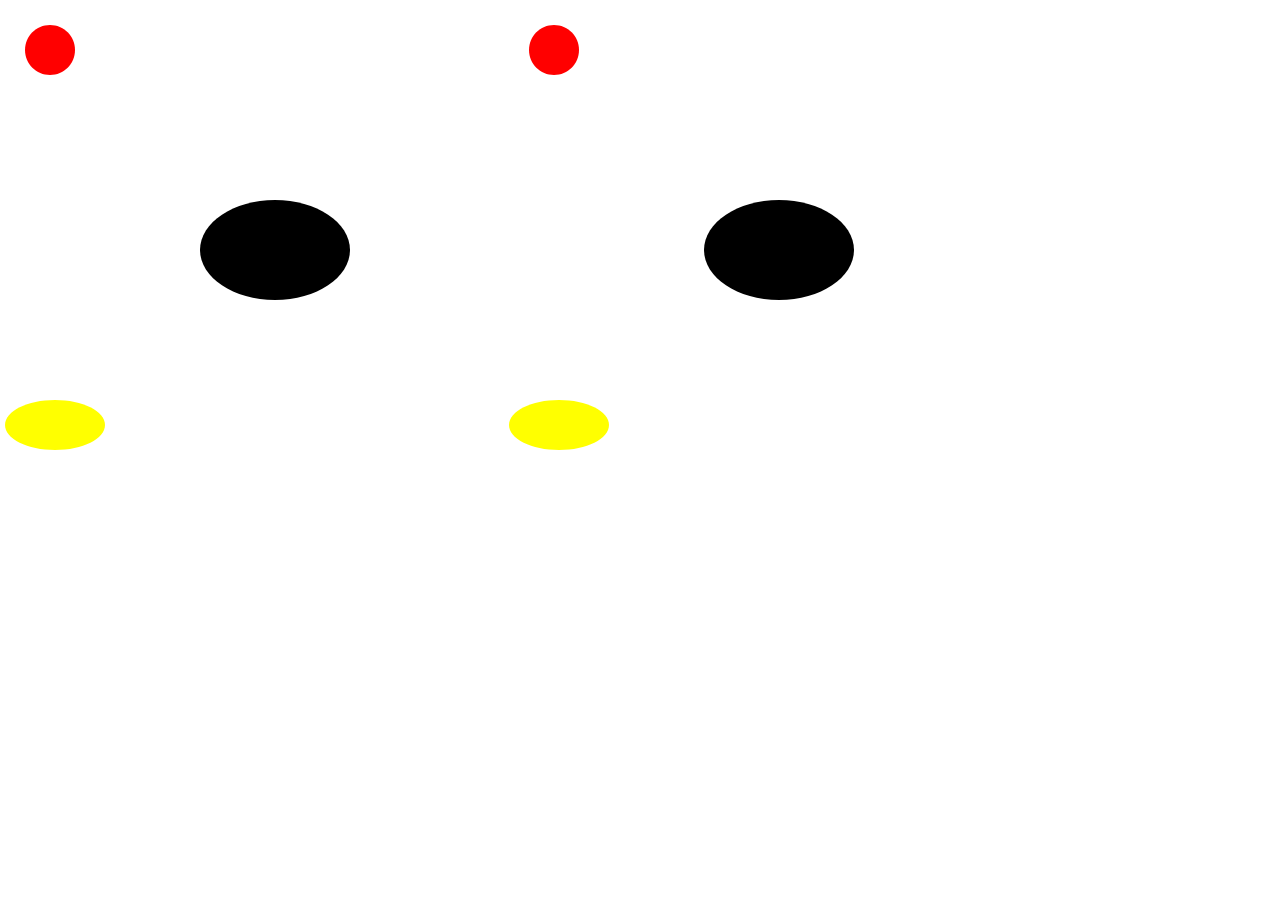
<file: bower_components/paper/examples/JSON/Circle Testing.html>
<!DOCTYPE html>
<html>
<head>
    <meta charset="UTF-8">
    <title>Circle Testing</title>
    <link rel="stylesheet" href="../css/style.css">
    <script type="text/javascript" src="../../dist/paper-full.js"></script>
    <script type="text/paperscript" canvas="canvas1">
        var topLeft = new Point(200, 200);
        var size = new Size(150, 100);
        var rectangle = new Rectangle(topLeft, size);
        var path = new Path.Ellipse(rectangle);
        path.fillColor = 'black';

        var topLeft = new Point(5, 400);
        var size = new Size(100, 50);
        var rectangle = new Rectangle(topLeft, size);
        var path = new Path.Ellipse(rectangle);
        path.fillColor = 'yellow';

        var path = new Path.Circle(new Point(50, 50), 25);
        path.fillColor = 'red';
        window._json = project.exportJSON();
        console.log(window._json);
    </script>
    <script type="text/paperscript" canvas="canvas2">
        project.importJSON(window._json);
    </script>
</head>
<body>
    <canvas id="canvas1" width="500" height="500"></canvas>
    <canvas id="canvas2" width="500" height="500"></canvas>
</body>
</html>
</file>
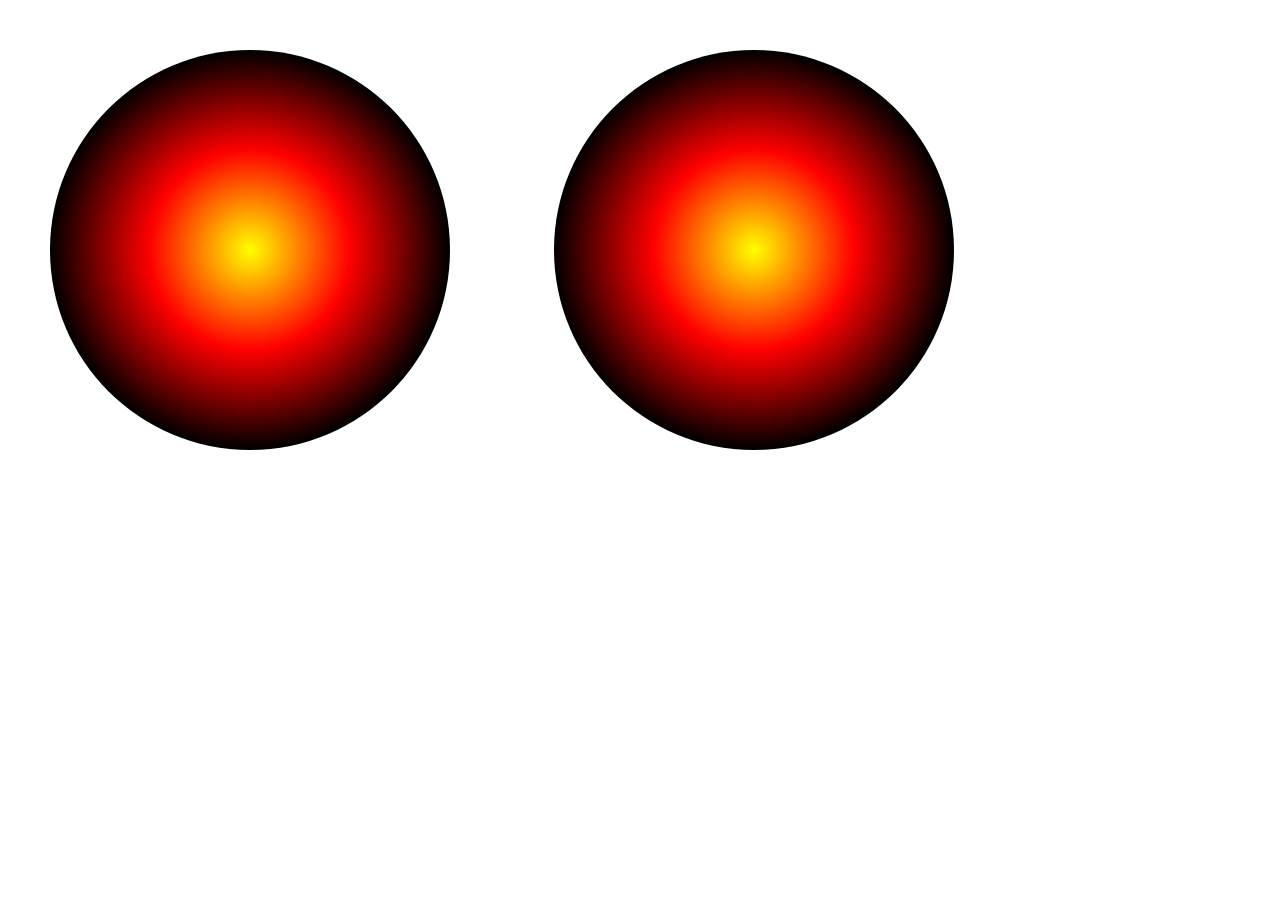
<file: bower_components/paper/examples/JSON/Gradients.html>
<!DOCTYPE html>
<html>
<head>
    <meta charset="UTF-8">
    <title>Gradients</title>
    <link rel="stylesheet" href="../css/style.css">
    <script type="text/javascript" src="../../dist/paper-full.js"></script>
    <script type="text/paperscript" canvas="canvas1">
        var path = new Path.Circle({
            center: view.center,
            radius: view.bounds.height * 0.4
        });
        path.fillColor = {
            stops: ['yellow', 'red', 'black'],
            radial: true,
            origin: path.position,
            destination: path.bounds.rightCenter
        }

        var symbol = new SymbolDefinition(path);
        symbol.place(view.center);

        window._json = project.exportJSON();
        console.log(window._json);
    </script>
    <script type="text/paperscript" canvas="canvas2">
        project.importJSON(window._json);
    </script>
</head>
<body>
    <canvas id="canvas1" width="500" height="500"></canvas>
    <canvas id="canvas2" width="500" height="500"></canvas>
</body>
</html>
</file>
<file: css/style.css>
#myCanvas {
  width: 100%;
  height: 100%;
  background-color: #000;
}
body { margin: 0px; height: 100%; }
</file>
<file: css/speaker-drooled-rating-screen.css>
#myCanvas {
  width: 100%;
  height: 100%;
  background-color: #000;
}
body { margin: 0px; height: 100%; }
</file>
<file: bower_components/paper/examples/css/style.css>
html,
body {
    margin: 0;
    overflow: hidden;
    height: 100%;
}

/* Scale canvas with resize attribute to full size */
canvas[resize] {
    width: 100%;
    height: 100%;
}
</file>
